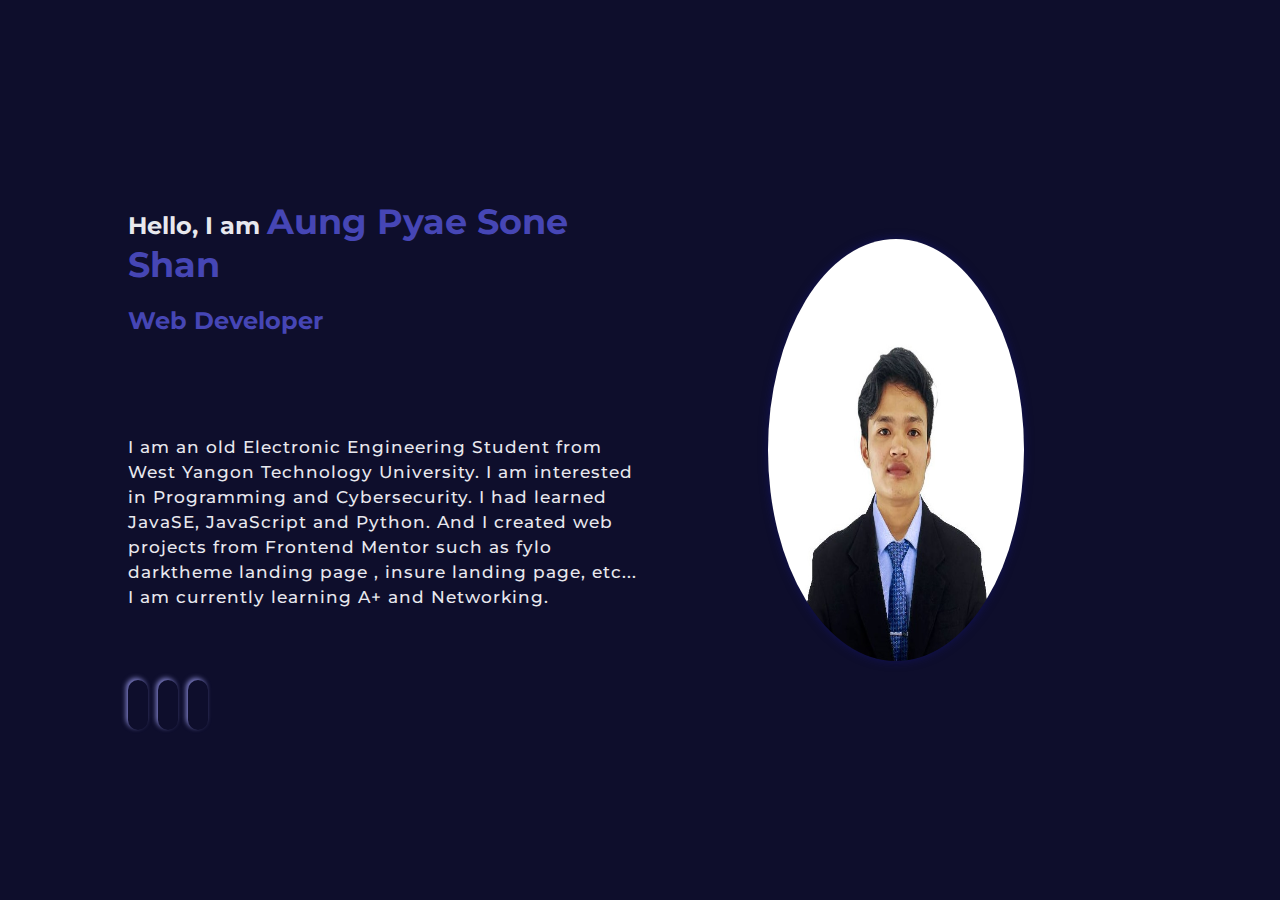
<file: index.html>
<!DOCTYPE html>
<html lang="en">
  <head>
    <meta charset="UTF-8" />
    <meta http-equiv="X-UA-Compatible" content="IE=edge" />
    <meta name="viewport" content="width=device-width, initial-scale=1.0" />
    <link rel="icon" type="image/jpg" sizes="32x32" href="programming.png" />
    <title>Aung Pyae Sone Shan</title>
    <link rel="stylesheet" href="style.css" />
    <link
      rel="stylesheet"
      href="https://cdnjs.cloudflare.com/ajax/libs/font-awesome/6.2.1/css/all.min.css"
      integrity="sha512-MV7K8+y+gLIBoVD59lQIYicR65iaqukzvf/nwasF0nqhPay5w/9lJmVM2hMDcnK1OnMGCdVK+iQrJ7lzPJQd1w=="
      crossorigin="anonymous"
      referrerpolicy="no-referrer"
    />
    <style>
      @import url("https://fonts.googleapis.com/css2?family=Montserrat:wght@400;600;700;900&display=swap");
    </style>
  </head>
  <body>
    <section>
      <div class="info">
        <div>
          <h2>Hello, I am <span>Aung Pyae Sone Shan</span></h2>
          <h2 class="position">Web Developer</h2>
        </div>
        <p>
          I am an old Electronic Engineering Student from West Yangon Technology
          University. I am interested in Programming and Cybersecurity. I had
          learned JavaSE, JavaScript and Python. And I created web projects from
          Frontend Mentor such as fylo darktheme landing page , insure landing
          page, etc... I am currently learning A+ and Networking.
        </p>
        <div>
          <a href="https://www.linkedin.com/in/aung-pyae-sone-shan">
            <i class="fa-brands fa-linkedin"></i>
          </a>
          <a href="https://github.com/aungpyaesoneshan">
            <i class="fa-brands fa-square-github"></i>
          </a>
          <a href="mailto:aungpyaesoneshan161@gmail.com">
            <i class="fa-solid fa-envelope"></i>
          </a>
          <!-- <a href="tel:09-766558754">
            <i class="fa-solid fa-mobile"></i>
          </a> -->
        </div>
      </div>

      <div class="pic">
        <img src="profile.jpg" alt="" />
      </div>
    </section>
  </body>
</html>
</file>
<file: style.css>
body{
    background-color:#0e0e2c;
    width: 100vw;
    height: 100vh;
    margin: 0;
    padding: 0;
    display: flex;
    justify-content: center;
    align-items: center;
    color: #e8e8ee;
    font-family: 'Montserrat', sans-serif;
}
section{
    width: 80%;
    height: 60%;
    display: flex;
}
.info,.pic{
    width: 50%;
    height: 100%;
}
.info{
    display: flex;
    justify-content: space-between;
    flex-direction: column;
}
.info span{
    font-size: 35px;
    color: #4646b5;
}
.info .position{
    color: #4646b5;
}
.info p{
    font-size: 17px;
    font-weight: 500;
    line-height: 25px;
    letter-spacing: 1px;
}
.info i{
    font-size: 25px;
    padding: 10px;
    margin-right: 10px;
    color: #c2c2fe;
    box-shadow:-2px -2px 5px #7e7ec6;
    border-radius: 10px;
}
.info i:hover{
    color:whitesmoke ;
    box-shadow:2px 2px 5px #4646b5;
    
}
.pic{
    display: flex;
    justify-content: center;
    align-items: center;
}
.pic img{
width: 50%;
height: 78%;
border-radius: 100%;
box-shadow:0px 0px 10px #121259; 
}
</file>
